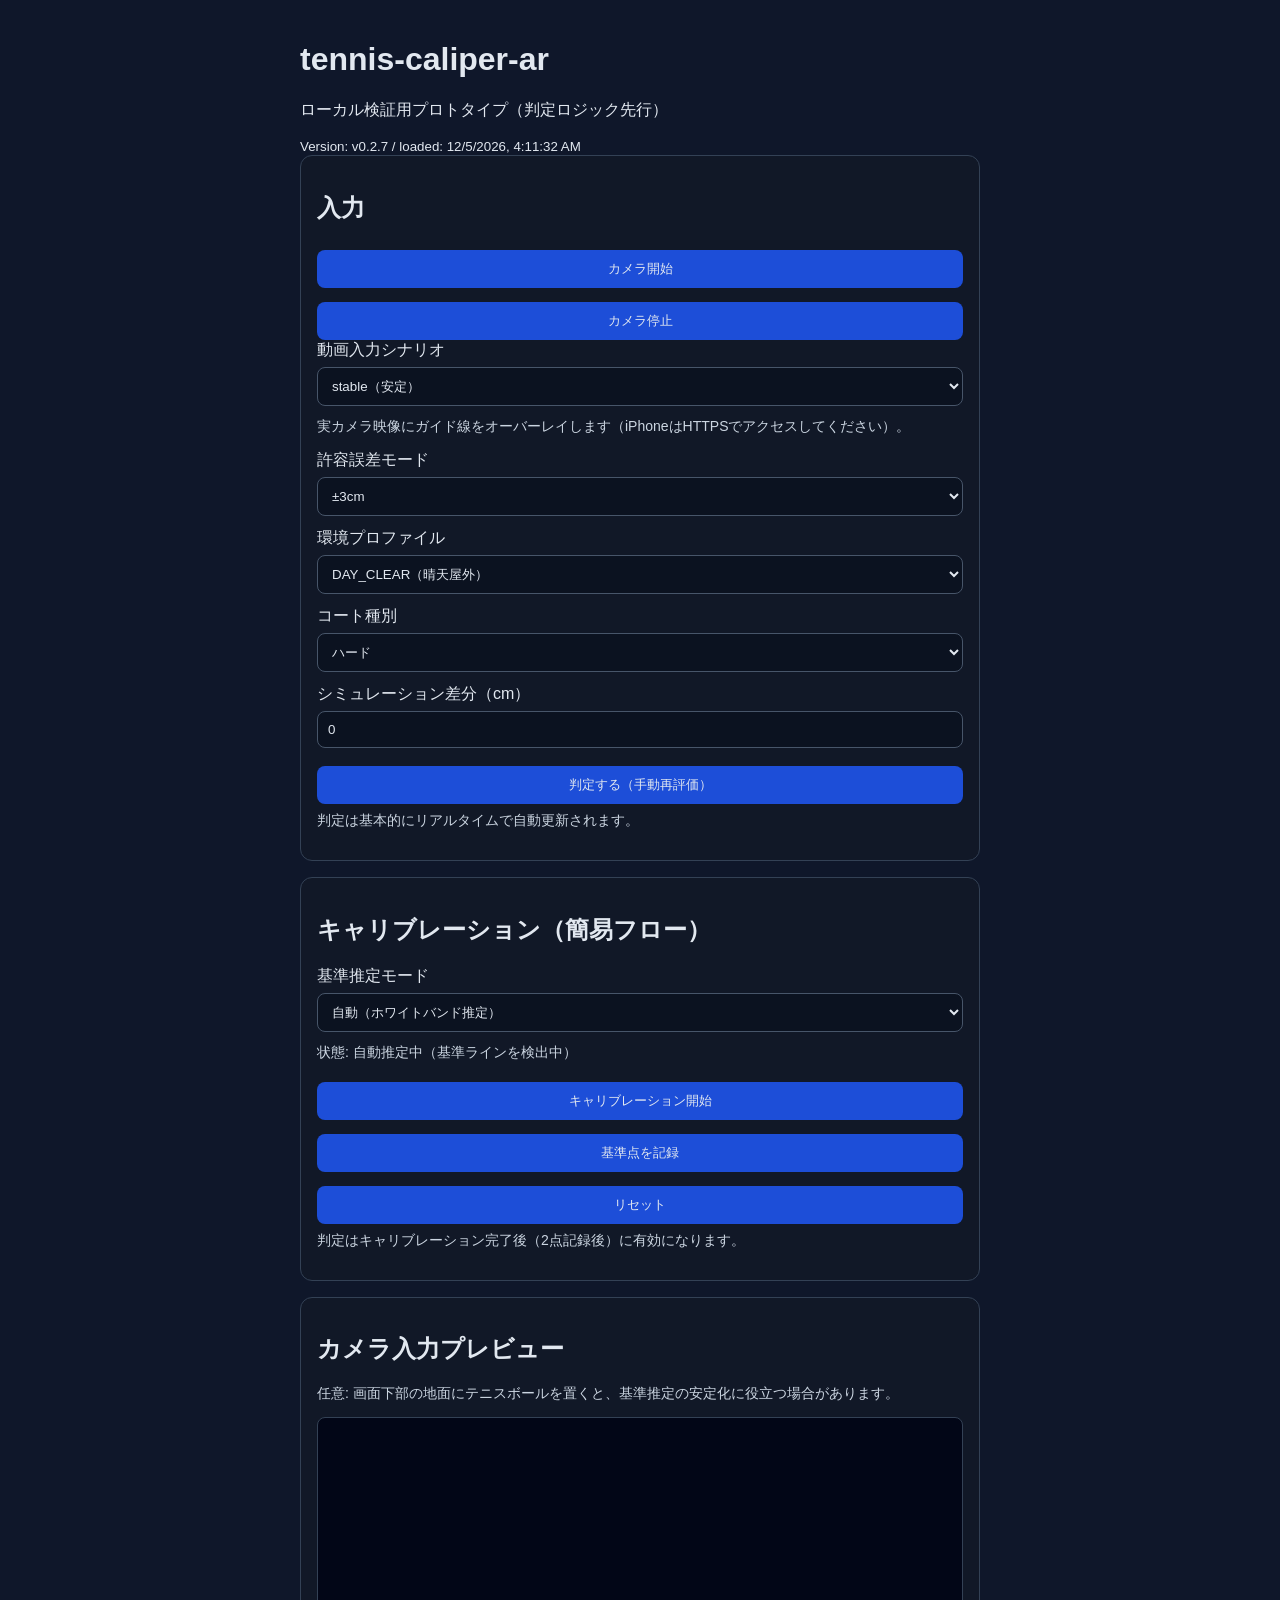
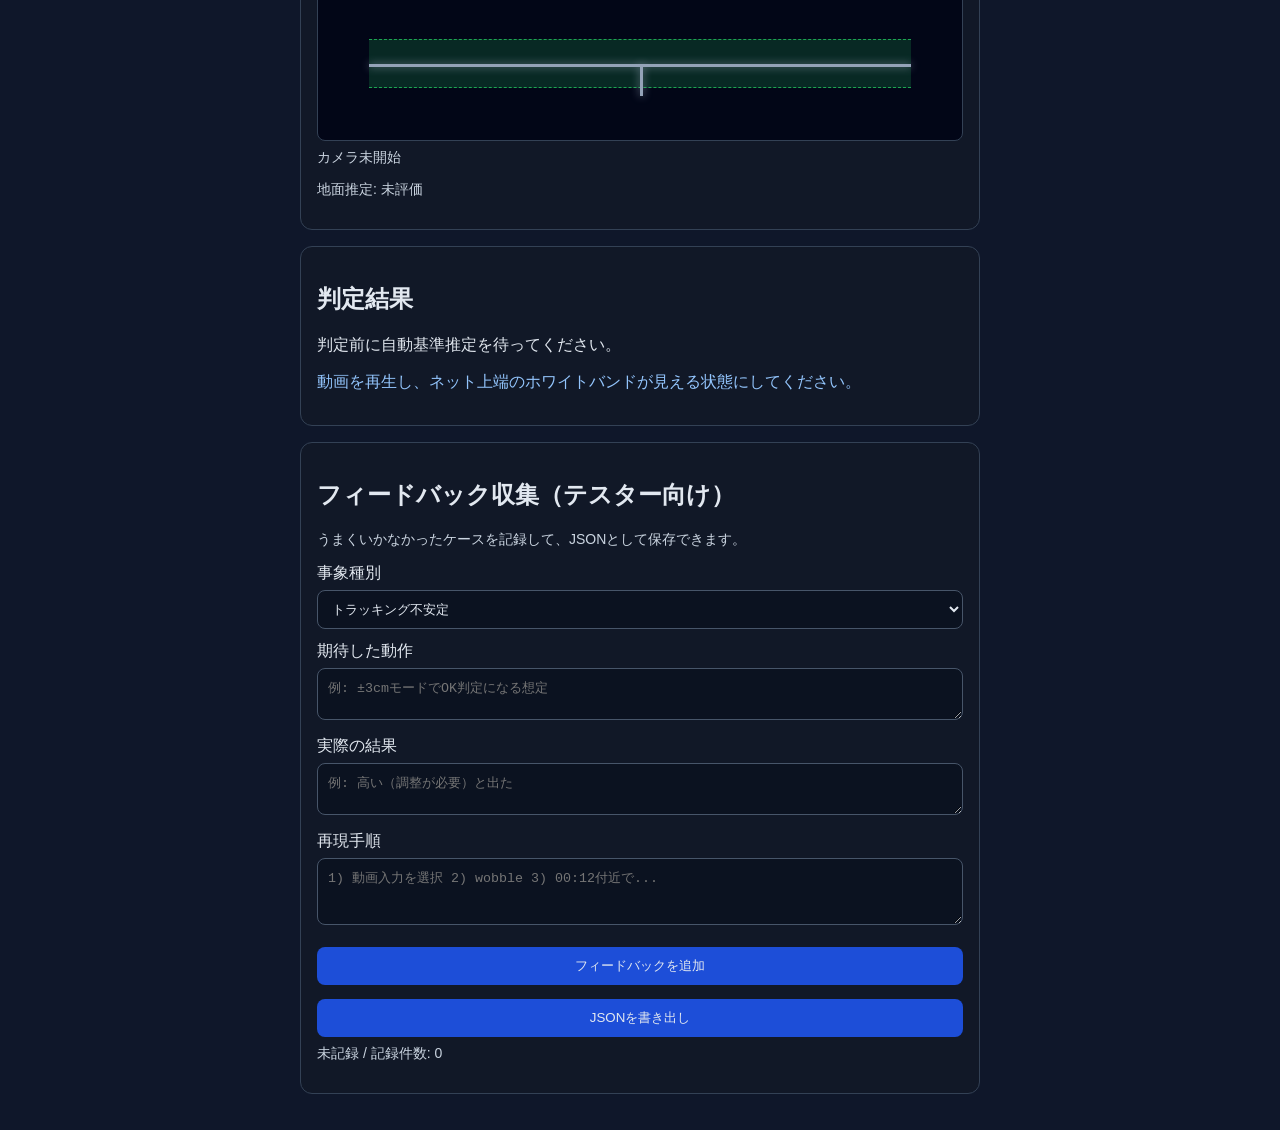
<file: index.html>
<!doctype html>
<html lang="ja">
<head>
  <meta charset="UTF-8" />
  <meta name="viewport" content="width=device-width, initial-scale=1.0" />
  <meta http-equiv="Cache-Control" content="no-cache, no-store, must-revalidate" />
  <meta http-equiv="Pragma" content="no-cache" />
  <meta http-equiv="Expires" content="0" />
  <title>tennis-caliper-ar (local prototype)</title>
  <link rel="stylesheet" href="./app.css" />
</head>
<body>
  <main class="container">
    <h1>tennis-caliper-ar</h1>
    <p>ローカル検証用プロトタイプ（判定ロジック先行）</p>
    <small id="version"></small>

    <section class="card">
      <h2>入力</h2>
      <input id="inputSource" type="hidden" value="camera" />

      <div id="cameraControlsRow" class="actions hidden">
        <button id="startCameraBtn" type="button">カメラ開始</button>
        <button id="stopCameraBtn" type="button">カメラ停止</button>
      </div>

      <label id="videoFileRow" class="hidden">
        入力動画ファイル
        <input id="videoFile" type="file" accept="video/*" />
      </label>

      <label id="videoScenarioRow" class="hidden">
        動画入力シナリオ
        <select id="videoScenario">
          <option value="stable" selected>stable（安定）</option>
          <option value="wobble">wobble（上下揺れ）</option>
          <option value="drift">drift（徐々にズレる）</option>
          <option value="noisy">noisy（ノイズ多め）</option>
        </select>
      </label>

      <p id="sourceNotice" class="notice">
        開発用モードです。本番ではカメラ計測値を自動入力します。
      </p>

      <label>
        許容誤差モード
        <select id="toleranceMode">
          <option value="1">±1cm</option>
          <option value="3" selected>±3cm</option>
          <option value="5">±5cm</option>
        </select>
      </label>

      <label>
        環境プロファイル
        <select id="environmentProfile">
          <option value="DAY_CLEAR">DAY_CLEAR（晴天屋外）</option>
          <option value="DAY_CLOUDY">DAY_CLOUDY（曇天屋外）</option>
          <option value="NIGHT_COURT">NIGHT_COURT（ナイター）</option>
          <option value="INDOOR_LED">INDOOR_LED（屋内LED）</option>
        </select>
      </label>

      <label>
        コート種別
        <select id="courtType">
          <option value="hard">ハード</option>
          <option value="clay">クレイ</option>
          <option value="artificial">人工芝</option>
        </select>
      </label>

      <label>
        シミュレーション差分（cm）
        <input id="deltaCm" type="number" value="2" step="0.1" />
      </label>

      <button id="judgeBtn" type="button">判定する（手動再評価）</button>
      <p class="notice">判定は基本的にリアルタイムで自動更新されます。</p>
    </section>

    <section class="card">
      <h2>キャリブレーション（簡易フロー）</h2>
      <label>
        基準推定モード
        <select id="referenceMode">
          <option value="auto" selected>自動（ホワイトバンド推定）</option>
          <option value="manual">手動（2点タップ）</option>
        </select>
      </label>
      <p id="calibrationStatus" class="notice">状態: 未実施</p>
      <div class="actions">
        <button id="startCalibrationBtn" type="button">キャリブレーション開始</button>
        <button id="capturePointBtn" type="button" disabled>基準点を記録</button>
        <button id="resetCalibrationBtn" type="button">リセット</button>
      </div>
      <p class="notice">
        判定はキャリブレーション完了後（2点記録後）に有効になります。
      </p>
    </section>

    <section class="card hidden" id="videoPreviewCard">
      <h2>カメラ入力プレビュー</h2>
      <p class="notice">
        任意: 画面下部の地面にテニスボールを置くと、基準推定の安定化に役立つ場合があります。
      </p>
      <div id="calibrationSurface" class="surface">
        <video id="videoPreview" controls playsinline webkit-playsinline autoplay muted></video>
        <div id="autoReferenceLine" class="auto-reference-line hidden"></div>
        <div id="centerLine" class="center-line hidden"></div>
        <div id="toleranceBand" class="tolerance-band hidden"></div>
        <div id="guideLine" class="guide-line hidden"></div>
        <div id="guideStem" class="guide-stem hidden"></div>
        <button id="surfaceTapLayer" class="surface-tap-layer" type="button" aria-label="キャリブレーション点を記録"></button>
      </div>
      <p id="videoStatus" class="notice">動画未選択</p>
      <p id="groundDebug" class="notice hidden">地面推定: 未評価</p>
    </section>

    <section class="card">
      <h2>判定結果</h2>
      <p id="resultText">未判定</p>
      <p id="guidanceText" class="guidance">ガイダンスはここに表示されます。</p>
    </section>

    <section class="card">
      <h2>フィードバック収集（テスター向け）</h2>
      <p class="notice">
        うまくいかなかったケースを記録して、JSONとして保存できます。
      </p>

      <label>
        事象種別
        <select id="feedbackCategory">
          <option value="tracking">トラッキング不安定</option>
          <option value="calibration">キャリブレーション失敗</option>
          <option value="judge">判定が期待と違う</option>
          <option value="ui">UIがわかりにくい</option>
          <option value="other">その他</option>
        </select>
      </label>

      <label>
        期待した動作
        <textarea id="feedbackExpected" rows="2" placeholder="例: ±3cmモードでOK判定になる想定"></textarea>
      </label>

      <label>
        実際の結果
        <textarea id="feedbackActual" rows="2" placeholder="例: 高い（調整が必要）と出た"></textarea>
      </label>

      <label>
        再現手順
        <textarea id="feedbackSteps" rows="3" placeholder="1) 動画入力を選択 2) wobble 3) 00:12付近で..."></textarea>
      </label>

      <div class="actions">
        <button id="addFeedbackBtn" type="button">フィードバックを追加</button>
        <button id="exportFeedbackBtn" type="button">JSONを書き出し</button>
      </div>

      <p id="feedbackStatus" class="notice">記録件数: 0</p>
    </section>
  </main>

  <script async src="https://docs.opencv.org/4.x/opencv.js"></script>
  <script type="module" src="./app.js"></script>
</body>
</html>
</file>
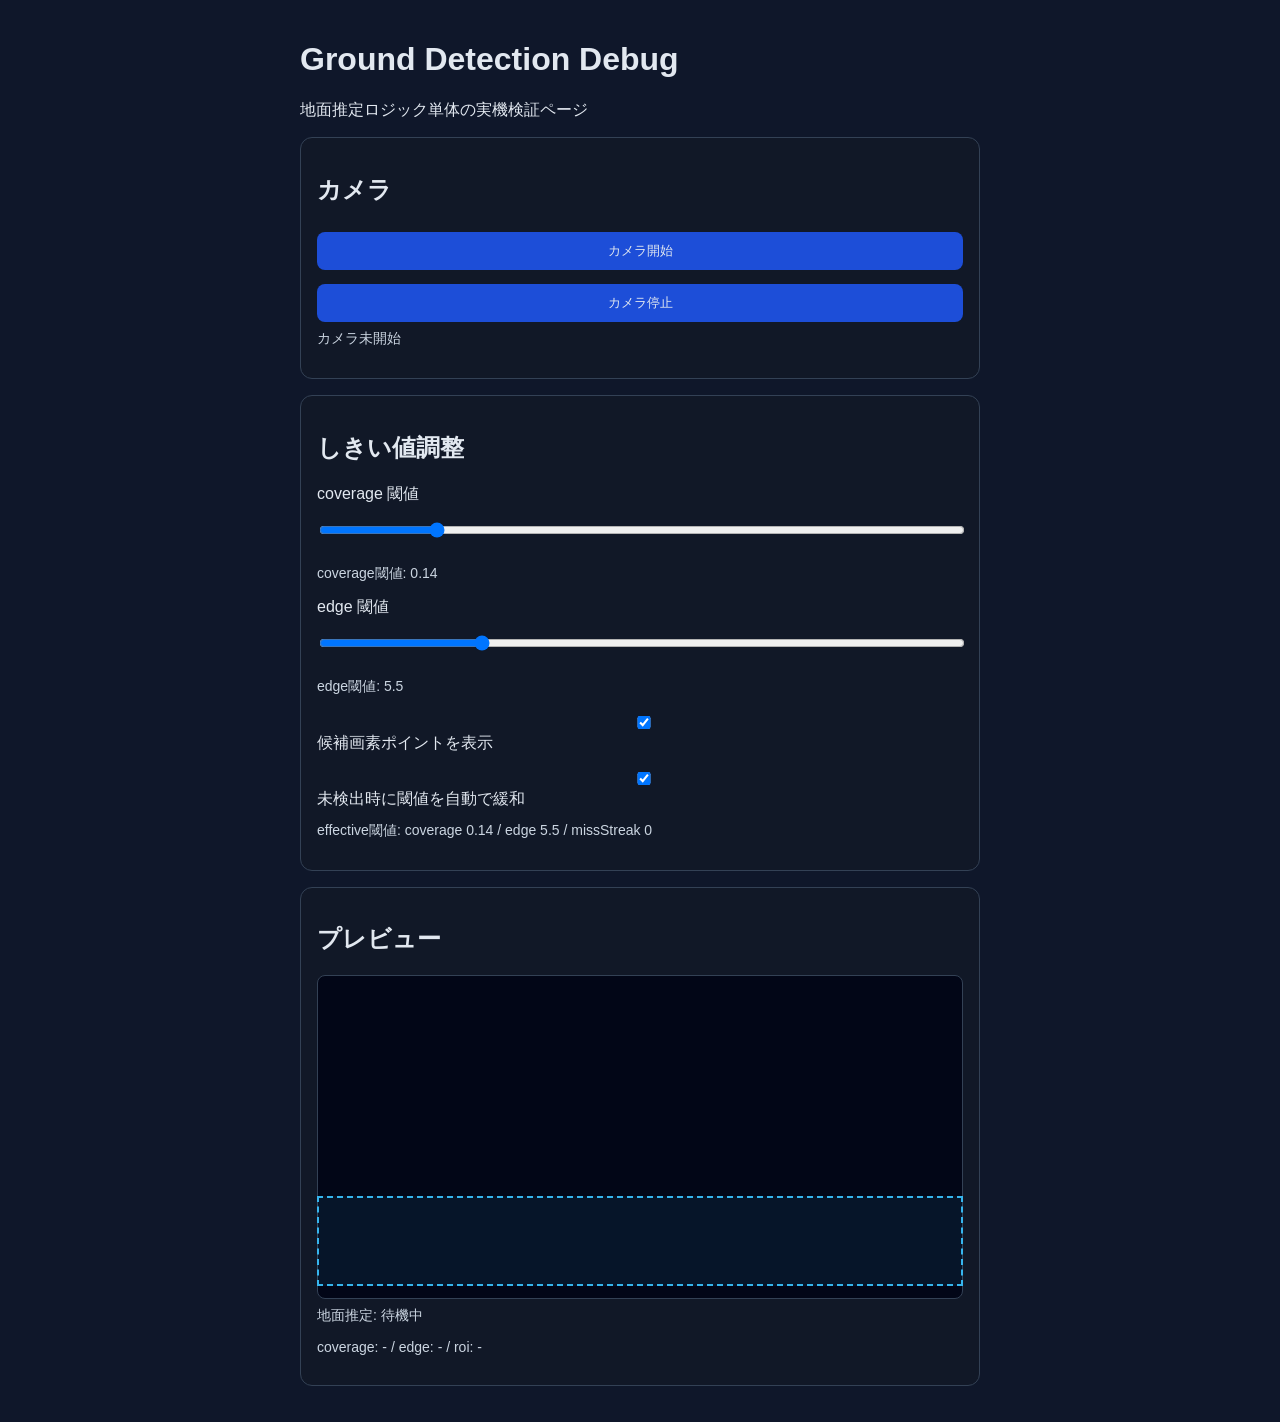
<file: ground-debug.html>
<!doctype html>
<html lang="ja">
<head>
  <meta charset="UTF-8" />
  <meta name="viewport" content="width=device-width, initial-scale=1.0" />
  <meta http-equiv="Cache-Control" content="no-cache, no-store, must-revalidate" />
  <meta http-equiv="Pragma" content="no-cache" />
  <meta http-equiv="Expires" content="0" />
  <title>ground-debug | tennis-caliper-ar</title>
  <link rel="stylesheet" href="./app.css" />
</head>
<body>
  <main class="container">
    <h1>Ground Detection Debug</h1>
    <p>地面推定ロジック単体の実機検証ページ</p>

    <section class="card">
      <h2>カメラ</h2>
      <div class="actions">
        <button id="startBtn" type="button">カメラ開始</button>
        <button id="stopBtn" type="button">カメラ停止</button>
      </div>
      <p id="cameraStatus" class="notice">カメラ未開始</p>
    </section>

    <section class="card">
      <h2>しきい値調整</h2>
      <label>
        coverage 閾値
        <input id="coverageThreshold" type="range" min="0.05" max="0.60" step="0.01" value="0.14" />
      </label>
      <p id="coverageThresholdText" class="notice">coverage閾値: 0.14</p>

      <label>
        edge 閾値
        <input id="edgeThreshold" type="range" min="1.0" max="20.0" step="0.1" value="5.5" />
      </label>
      <p id="edgeThresholdText" class="notice">edge閾値: 5.5</p>
      <label>
        <input id="showCandidates" type="checkbox" checked />
        候補画素ポイントを表示
      </label>
      <label>
        <input id="autoRelaxThreshold" type="checkbox" checked />
        未検出時に閾値を自動で緩和
      </label>
      <p id="effectiveThresholdText" class="notice">effective閾値: coverage 0.14 / edge 5.5</p>
    </section>

    <section class="card">
      <h2>プレビュー</h2>
      <div class="surface" id="surface">
        <video id="videoPreview" playsinline webkit-playsinline autoplay muted></video>
        <canvas id="debugLayer" class="debug-layer"></canvas>
        <div id="roiOverlay" class="roi-outline"></div>
      </div>
      <p id="result" class="notice">地面推定: 待機中</p>
      <p id="metrics" class="notice">coverage: - / edge: - / roi: -</p>
    </section>
  </main>

  <script type="module" src="./ground-debug.js"></script>
</body>
</html>
</file>
<file: app.css>
* {
  box-sizing: border-box;
}

body {
  margin: 0;
  font-family: -apple-system, BlinkMacSystemFont, "Segoe UI", Roboto, sans-serif;
  background: #0f172a;
  color: #e2e8f0;
}

.container {
  max-width: 720px;
  margin: 0 auto;
  padding: 20px;
}

.card {
  background: #111827;
  border: 1px solid #334155;
  border-radius: 12px;
  padding: 16px;
  margin-bottom: 16px;
}

label {
  display: block;
  margin-bottom: 12px;
}

select,
input,
button,
textarea {
  width: 100%;
  margin-top: 6px;
  padding: 10px;
  border-radius: 8px;
  border: 1px solid #475569;
  background: #0b1220;
  color: #e2e8f0;
}

button {
  cursor: pointer;
  background: #1d4ed8;
  border: none;
}

.guidance {
  color: #93c5fd;
}

.notice {
  margin-top: 8px;
  color: #cbd5e1;
  font-size: 14px;
}

.hidden {
  display: none;
}

#videoPreview {
  display: block;
  position: relative;
  z-index: 1;
  width: 100%;
  border-radius: 8px;
  border: 1px solid #334155;
  background: #020617;
}

.actions {
  display: grid;
  gap: 8px;
}

.surface {
  position: relative;
}

.surface-tap-layer {
  position: absolute;
  inset: 0;
  z-index: 5;
  background: transparent !important;
  border: none;
  cursor: crosshair;
  display: none;
}

.surface-tap-layer.active {
  display: block;
}

.surface-tap-layer:disabled,
.surface-tap-layer:not(.active) {
  cursor: not-allowed;
}

.calibration-point {
  position: absolute;
  width: 14px;
  height: 14px;
  border-radius: 50%;
  border: 2px solid #e2e8f0;
  background: #ef4444;
  transform: translate(-50%, -50%);
  pointer-events: none;
}

.auto-reference-line {
  position: absolute;
  z-index: 3;
  height: 3px;
  background: #22c55e;
  box-shadow: 0 0 8px rgba(34, 197, 94, 0.8);
  pointer-events: none;
}

.guide-line {
  position: absolute;
  z-index: 4;
  left: 8%;
  width: 84%;
  height: 3px;
  pointer-events: none;
  box-shadow: 0 0 8px rgba(148, 163, 184, 0.8);
  transform-origin: 50% 50%;
}

.guide-line.ok {
  background: #22c55e;
}

.guide-line.high {
  background: #ef4444;
}

.guide-line.low {
  background: #f59e0b;
}

.guide-line.pending {
  background: #94a3b8;
}

.guide-stem {
  position: absolute;
  z-index: 4;
  width: 3px;
  height: 10%;
  pointer-events: none;
  box-shadow: 0 0 8px rgba(148, 163, 184, 0.8);
}

.guide-stem.ok {
  background: #22c55e;
}

.guide-stem.high {
  background: #ef4444;
}

.guide-stem.low {
  background: #f59e0b;
}

.guide-stem.pending {
  background: #94a3b8;
}

.center-line {
  position: absolute;
  z-index: 2;
  left: 8%;
  width: 84%;
  top: 50%;
  height: 1px;
  background: rgba(226, 232, 240, 0.85);
  pointer-events: none;
  transform-origin: 50% 50%;
}

.tolerance-band {
  position: absolute;
  z-index: 2;
  left: 8%;
  width: 84%;
  background: rgba(34, 197, 94, 0.18);
  border-top: 1px dashed rgba(34, 197, 94, 0.8);
  border-bottom: 1px dashed rgba(34, 197, 94, 0.8);
  pointer-events: none;
  transform-origin: 50% 50%;
}

.roi-outline {
  position: absolute;
  z-index: 3;
  left: 0;
  width: 100%;
  border: 2px dashed rgba(56, 189, 248, 0.95);
  background: rgba(56, 189, 248, 0.08);
  pointer-events: none;
}

.debug-layer {
  position: absolute;
  inset: 0;
  z-index: 2;
  width: 100%;
  height: 100%;
  pointer-events: none;
}
</file>
